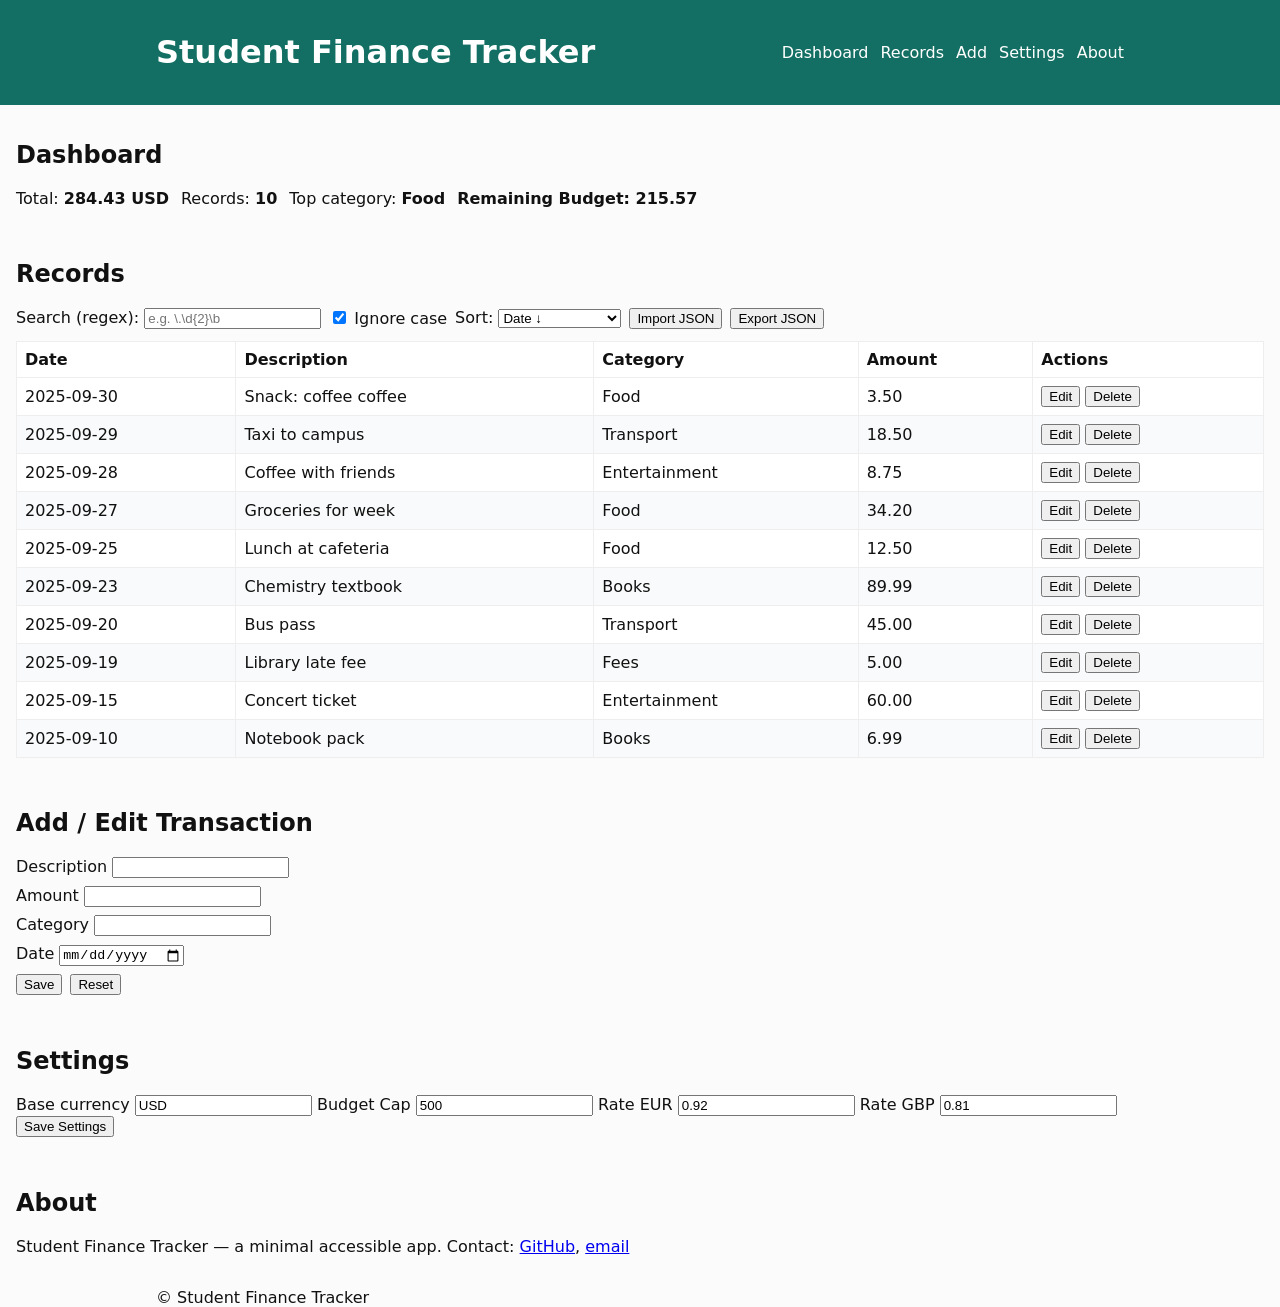
<file: index.html>
<!doctype html>
<html lang="en">
<head>
  <meta charset="utf-8" />
  <meta name="viewport" content="width=device-width,initial-scale=1" />
  <title>Student Finance Tracker</title>
  <link rel="stylesheet" href="styles/styles.css">
</head>
<body>
  <a class="skip" href="#main">Skip to content</a>
  <header class="site-header">
    <div class="container">
      <h1>Student Finance Tracker</h1>
      <nav aria-label="Main navigation">
        <ul>
          <li><a href="#dashboard">Dashboard</a></li>
          <li><a href="#records">Records</a></li>
          <li><a href="#add">Add</a></li>
          <li><a href="#settings">Settings</a></li>
          <li><a href="#about">About</a></li>
        </ul>
      </nav>
    </div>
  </header>

  <main id="main">
    <section id="dashboard" class="panel" aria-labelledby="dash-heading">
      <h2 id="dash-heading">Dashboard</h2>
      <div id="stats" class="stats"></div>
    </section>

    <section id="records" class="panel" aria-labelledby="records-heading">
      <h2 id="records-heading">Records</h2>
      <div class="controls">
        <label>Search (regex): <input id="search" type="text" placeholder="e.g. \.\d{2}\b"></label>
        <label><input id="ignore-case" type="checkbox" checked> Ignore case</label>
        <label>Sort: <select id="sort">
          <option value="date_desc">Date ↓</option>
          <option value="date_asc">Date ↑</option>
          <option value="desc_asc">Description A→Z</option>
          <option value="desc_desc">Description Z→A</option>
          <option value="amount_desc">Amount ↓</option>
          <option value="amount_asc">Amount ↑</option>
        </select></label>
        <button id="import-json" type="button">Import JSON</button>
        <button id="export-json" type="button">Export JSON</button>
      </div>
      <div id="table-wrapper" class="table-wrapper" role="region" aria-live="polite"></div>
    </section>

    <section id="add" class="panel" aria-labelledby="add-heading">
      <h2 id="add-heading">Add / Edit Transaction</h2>
      <form id="record-form">
        <input type="hidden" id="record-id">
        <div class="row">
          <label for="description">Description</label>
          <input id="description" name="description" required>
          <div class="error" id="err-description"></div>
        </div>
        <div class="row">
          <label for="amount">Amount</label>
          <input id="amount" name="amount" inputmode="decimal" required>
          <div class="error" id="err-amount"></div>
        </div>
        <div class="row">
          <label for="category">Category</label>
          <input id="category" name="category" list="cat-list" required>
          <datalist id="cat-list">
            <option>Food</option>
            <option>Books</option>
            <option>Transport</option>
            <option>Entertainment</option>
            <option>Fees</option>
            <option>Other</option>
          </datalist>
          <div class="error" id="err-category"></div>
        </div>
        <div class="row">
          <label for="date">Date</label>
          <input id="date" name="date" type="date" required>
          <div class="error" id="err-date"></div>
        </div>
        <div class="actions">
          <button type="submit">Save</button>
          <button type="button" id="reset-form">Reset</button>
        </div>
      </form>
    </section>

    <section id="settings" class="panel" aria-labelledby="settings-heading">
      <h2 id="settings-heading">Settings</h2>
      <form id="settings-form">
        <label for="base-currency">Base currency</label>
        <input id="base-currency" value="USD">
        <label for="budget-cap">Budget Cap</label>
<input
  id="budget-cap"
  type="number"
  value="500"
  min="0">
        <label for="rate-eur">Rate EUR</label>
        <input id="rate-eur" inputmode="decimal" value="0.92">
        <label for="rate-gbp">Rate GBP</label>
        <input id="rate-gbp" inputmode="decimal" value="0.81">
        <div class="actions">
          <button type="submit">Save Settings</button>
        </div>
      </form>
    </section>

    <section id="about" class="panel" aria-labelledby="about-heading">
      <h2 id="about-heading">About</h2>
      <p>Student Finance Tracker — a minimal accessible app. Contact: <a href="https://github.com/your-username">GitHub</a>, <a href="mailto:your@email">email</a></p>
    </section>
  </main>

  <footer class="site-footer">
    <div class="container">© Student Finance Tracker</div>
  </footer>

  <div id="aria-status" role="status" aria-live="polite" class="visually-hidden"></div>
  <script type="module" src="scripts/state.js"></script>
</body>
</html>
</file>
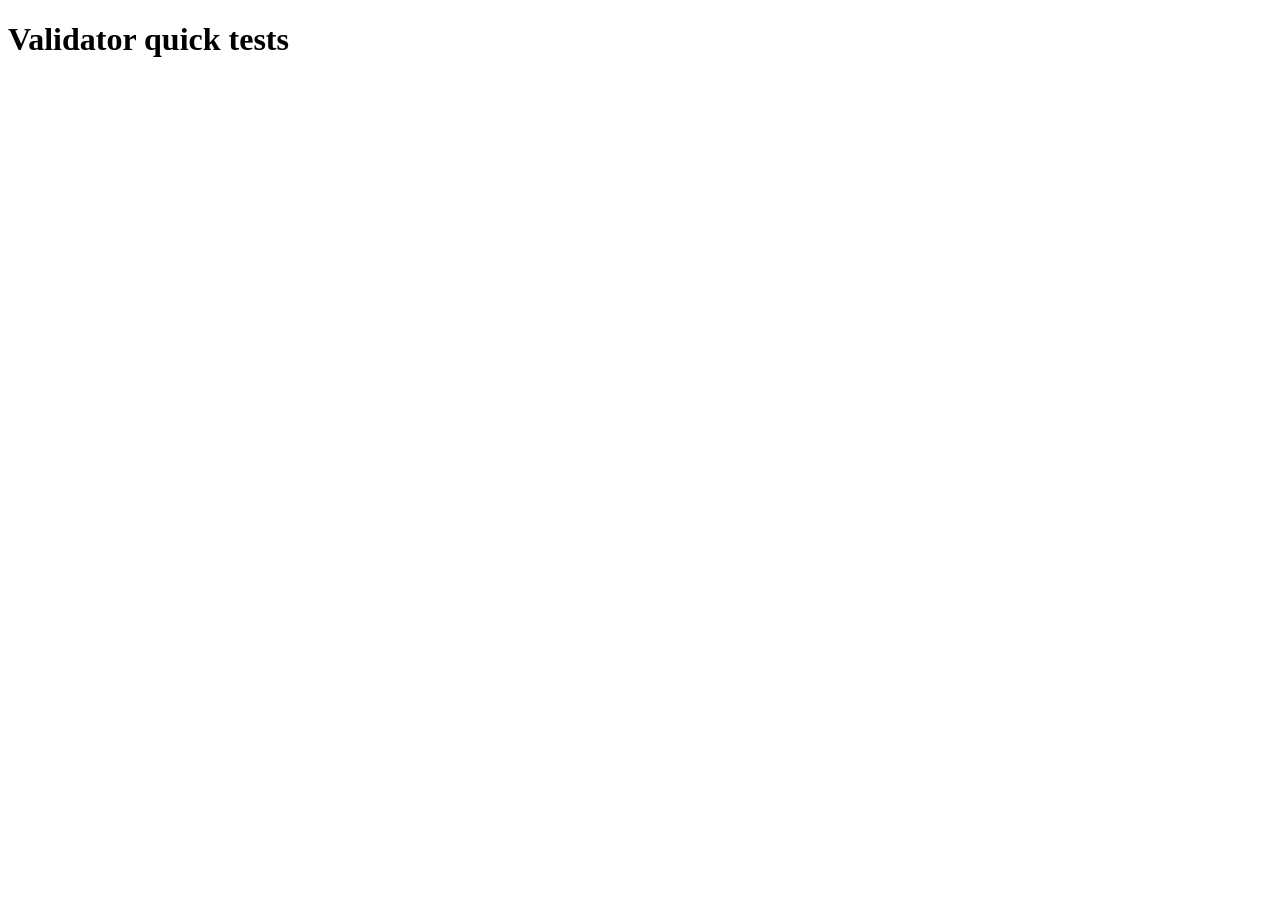
<file: tests.html>
<!doctype html>
<html><head><meta charset="utf-8"><title>Tests</title></head><body>
<h1>Validator quick tests</h1>
<script type="module">
import {patterns, validateRecord} from './scripts/validators.js';
const ok = validateRecord({description:'Lunch',amount:1.2,date:'2025-09-01',category:'Food'});
console.log('valid should be empty', ok);
console.log('duplicate-word regex test', patterns.duplicateWord.test('coffee coffee'));
alert('Open console for test results');
</script>
</body></html>
</file>
<file: styles/styles.css>
:root{--brand:#136f63;--muted:#6b7280;--bg:#fbfbfc;--card:#fff}
*{box-sizing:border-box}
html,body{height:100%}
body{font-family:system-ui,-apple-system,Segoe UI,Roboto,'Helvetica Neue',Arial;margin:0;background:var(--bg);color:#111}
.container{max-width:1000px;margin:0 auto;padding:0 16px}
.skip{position:absolute;left:-999px;top:auto;overflow:hidden}
.skip:focus{left:8px;top:8px;background:#fff;padding:8px;border:2px solid var(--brand)}
.site-header{background:var(--brand);color:#fff}
.site-header .container{display:flex;align-items:center;justify-content:space-between;padding:12px 16px}
.site-header nav ul{display:flex;gap:12px;list-style:none;margin:0;padding:0}
.site-header a{color:inherit;text-decoration:none}
.panel{padding:16px}
.stats{display:flex;gap:12px;flex-wrap:wrap}
.table-wrapper{margin-top:12px}
table{width:100%;border-collapse:collapse;background:var(--card)}
th,td{padding:8px;border:1px solid #eee;text-align:left}
tr:nth-child(even){background:#f9fafb}
.controls{display:flex;gap:8px;flex-wrap:wrap;align-items:center}
.row{margin-bottom:8px}
.error{color:#b91c1c;font-size:.9em}
.actions{display:flex;gap:8px}
.visually-hidden{position:absolute!important;height:1px;width:1px;overflow:hidden;clip:rect(1px,1px,1px,1px);white-space:nowrap}
@media (max-width:480px){.site-header .container{flex-direction:column;align-items:flex-start}table,thead,tbody,tr,th,td{display:block}th{font-weight:700}td{border:none;padding:6px 0}}
@media (min-width:481px) and (max-width:1024px){.container{padding:0 20px}}
button:focus,input:focus,select:focus{outline:3px solid #22f869;outline-offset:2px}
.panel{transition:transform .12s ease,box-shadow .12s ease}
.panel:focus-within{transform:translateY(-2px);box-shadow:0 6px 18px rgba(0,0,0,.06)}
</file>
